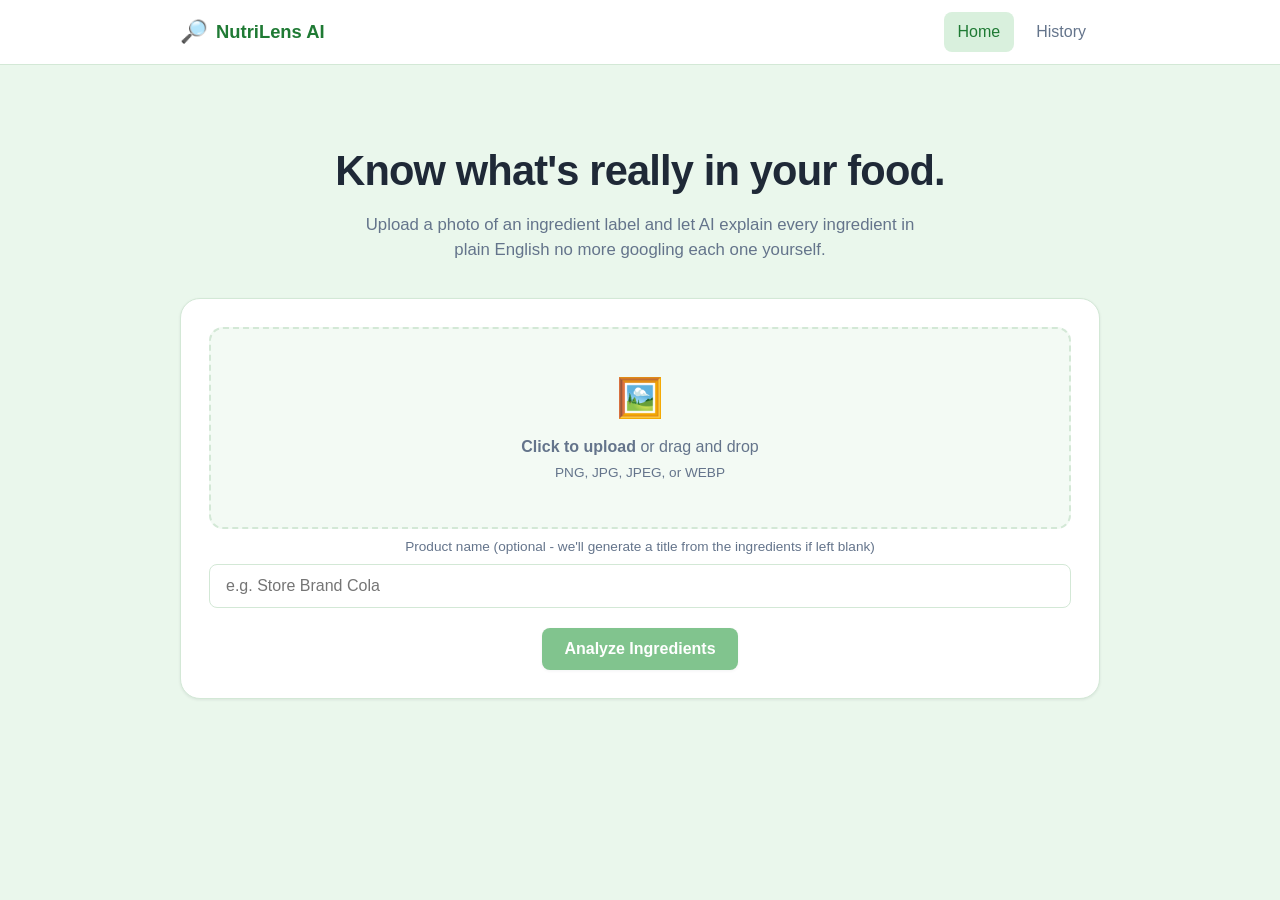
<file: index.html>
<!DOCTYPE html>
<html lang="en">
<head>
  <meta charset="UTF-8" />
  <meta name="viewport" content="width=device-width, initial-scale=1.0" />
  <title>NutriLens AI - Understand Your Food</title>
  <link rel="stylesheet" href="styles.css" />
</head>
<body>
  <nav class="navbar">
    <div class="container">
      <div class="brand"><span class="logo-emoji">🔎</span> NutriLens AI</div>
      <div class="nav-links">
        <a href="index.html" class="active">Home</a>
        <a href="history.html">History</a>
      </div>
    </div>
  </nav>

  <main>
    <div class="container">
      <section class="hero">
        <h1>Know what's really in your food.</h1>
        <p>
          Upload a photo of an ingredient label and let AI explain every
          ingredient in plain English no more googling each one yourself.
        </p>
      </section>

      <div class="tab-panel active" id="panel-image">
        <div class="card">
          <div class="dropzone" id="dropzone">
            <div class="dz-icon">🖼️</div>
            <p><strong>Click to upload</strong> or drag and drop</p>
            <p class="dz-hint">PNG, JPG, JPEG, or WEBP</p>
            <input type="file" id="file-input" accept=".png,.jpg,.jpeg,.webp,image/png,image/jpeg,image/webp" />
          </div>

          <div class="preview-wrap hidden" id="preview-wrap">
            <img id="preview-img" alt="Selected label preview" />
            <div class="file-name" id="preview-filename"></div>
          </div>

          <div class="field-hint" style="text-align:center;">
            Product name (optional - we'll generate a title from the ingredients if left blank)
          </div>
          <input type="text" id="image-product-name" placeholder="e.g. Store Brand Cola"
                 style="width:100%; margin-top:6px; padding:12px 16px; border-radius:8px; border:1px solid var(--color-border); font-size:1rem;" />

          <div class="actions-row">
            <button class="btn btn-primary" id="analyze-image-btn" disabled>Analyze Ingredients</button>
          </div>

          <div class="alert alert-error hidden" id="image-error"></div>
        </div>
      </div>
    </div>
  </main>

  <div class="loading-overlay hidden" id="loading-overlay">
    <div class="spinner"></div>
    <p id="loading-text">Analyzing ingredients&hellip;</p>
  </div>

  <script src="script.js"></script>
</body>
</html>
</file>
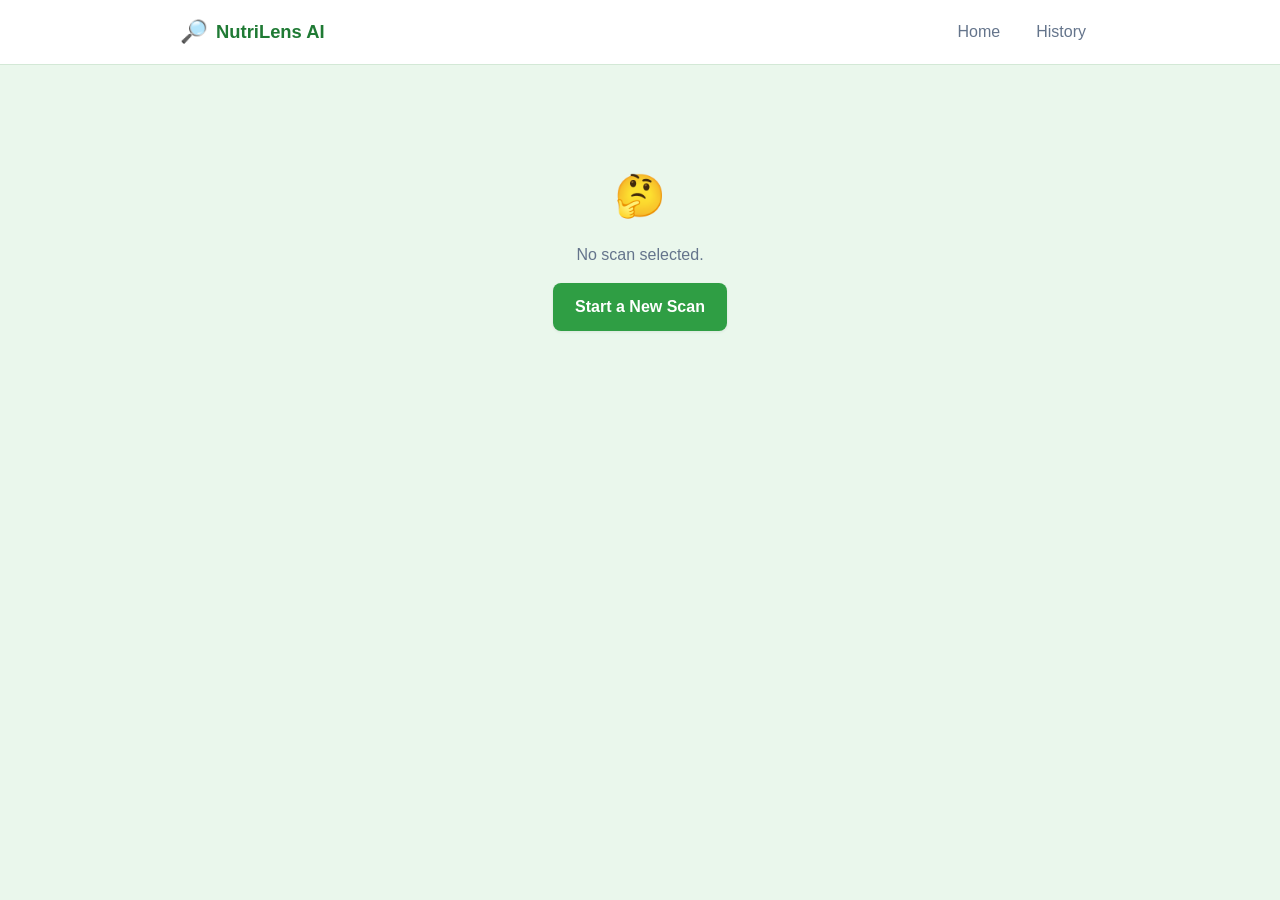
<file: results.html>
<!DOCTYPE html>
<html lang="en">
<head>
  <meta charset="UTF-8" />
  <meta name="viewport" content="width=device-width, initial-scale=1.0" />
  <title>Results - NutriLens AI</title>
  <link rel="stylesheet" href="styles.css" />
</head>
<body>
  <nav class="navbar">
    <div class="container">
      <div class="brand"><span class="logo-emoji">🔎</span> NutriLens AI</div>
      <div class="nav-links">
        <a href="index.html">Home</a>
        <a href="history.html">History</a>
      </div>
    </div>
  </nav>

  <main>
    <div class="container" id="results-container">
    </div>
  </main>

  <div class="loading-overlay hidden" id="loading-overlay">
    <div class="spinner"></div>
    <p id="loading-text">Loading results&hellip;</p>
  </div>

  <script src="script.js"></script>
</body>
</html>
</file>
<file: styles.css>
:root {
  --color-bg: #eaf7ec;
  --color-surface: #ffffff;
  --color-primary: #2f9e44;
  --color-primary-dark: #1f7a34;
  --color-primary-light: #d9f0dd;
  --color-accent: #4caf50;
  --color-text: #1f2937;
  --color-text-muted: #64748b;
  --color-border: #d3e8d6;
  --color-danger: #dc2626;
  --color-danger-light: #fee2e2;
  --color-warning: #d97706;
  --color-success: #16a34a;
  --color-success-dark: #15803d;
  --color-success-light: #dcfce7;

  --radius-sm: 8px;
  --radius-md: 14px;
  --radius-lg: 20px;

  --shadow-sm: 0 1px 3px rgba(16, 24, 40, 0.08);
  --shadow-md: 0 4px 16px rgba(16, 24, 40, 0.08);
  --shadow-lg: 0 12px 32px rgba(16, 24, 40, 0.12);

  --font-sans: "Inter", -apple-system, BlinkMacSystemFont, "Segoe UI", Roboto,
    Helvetica, Arial, sans-serif;
}

* {
  box-sizing: border-box;
}

html,
body {
  margin: 0;
  padding: 0;
}

body {
  font-family: var(--font-sans);
  background: var(--color-bg);
  color: var(--color-text);
  line-height: 1.5;
  min-height: 100vh;
  display: flex;
  flex-direction: column;
}

a {
  color: inherit;
  text-decoration: none;
}

img {
  max-width: 100%;
  display: block;
}


.container {
  width: 100%;
  max-width: 960px;
  margin: 0 auto;
  padding: 0 20px;
}

main {
  flex: 1;
  padding: 40px 0 80px;
}

.navbar {
  background: var(--color-surface);
  border-bottom: 1px solid var(--color-border);
  position: sticky;
  top: 0;
  z-index: 50;
}

.navbar .container {
  display: flex;
  align-items: center;
  justify-content: space-between;
  height: 64px;
}

.brand {
  display: flex;
  align-items: center;
  gap: 8px;
  font-weight: 700;
  font-size: 1.15rem;
  color: var(--color-primary-dark);
}

.brand .logo-emoji {
  font-size: 1.4rem;
}

.nav-links {
  display: flex;
  gap: 8px;
}

.nav-links a {
  padding: 8px 14px;
  border-radius: var(--radius-sm);
  font-weight: 500;
  color: var(--color-text-muted);
  transition: background 0.15s ease, color 0.15s ease;
}

.nav-links a:hover,
.nav-links a.active {
  background: var(--color-primary-light);
  color: var(--color-primary-dark);
}

.hero {
  text-align: center;
  margin-bottom: 36px;
}

.hero h1 {
  font-size: clamp(1.8rem, 4vw, 2.6rem);
  margin-bottom: 10px;
  letter-spacing: -0.02em;
}

.hero p {
  color: var(--color-text-muted);
  max-width: 560px;
  margin: 0 auto;
  font-size: 1.05rem;
}

.card {
  background: var(--color-surface);
  border: 1px solid var(--color-border);
  border-radius: var(--radius-lg);
  box-shadow: var(--shadow-sm);
  padding: 28px;
}

.tabs {
  display: flex;
  gap: 8px;
  margin-bottom: 24px;
  background: var(--color-surface);
  padding: 6px;
  border-radius: var(--radius-md);
  border: 1px solid var(--color-border);
  width: fit-content;
  margin-left: auto;
  margin-right: auto;
}

.tab-btn {
  border: none;
  background: transparent;
  padding: 10px 20px;
  border-radius: var(--radius-sm);
  font-weight: 600;
  font-size: 0.95rem;
  color: var(--color-text-muted);
  cursor: pointer;
  transition: background 0.15s ease, color 0.15s ease;
}

.tab-btn.active {
  background: var(--color-primary);
  color: #fff;
}

.tab-panel {
  display: none;
}

.tab-panel.active {
  display: block;
}

.dropzone {
  border: 2px dashed var(--color-border);
  border-radius: var(--radius-md);
  padding: 40px 20px;
  text-align: center;
  cursor: pointer;
  transition: border-color 0.15s ease, background 0.15s ease;
  background: #f3faf4;
}

.dropzone:hover,
.dropzone.dragover {
  border-color: var(--color-primary);
  background: var(--color-primary-light);
}

.dropzone .dz-icon {
  font-size: 2.4rem;
  margin-bottom: 8px;
}

.dropzone p {
  margin: 4px 0;
  color: var(--color-text-muted);
}

.dropzone .dz-hint {
  font-size: 0.85rem;
}

#file-input {
  display: none;
}

.preview-wrap {
  margin-top: 20px;
  text-align: center;
}

.preview-wrap img {
  max-height: 260px;
  margin: 0 auto;
  border-radius: var(--radius-md);
  box-shadow: var(--shadow-sm);
  border: 1px solid var(--color-border);
}

.preview-wrap .file-name {
  margin-top: 8px;
  font-size: 0.9rem;
  color: var(--color-text-muted);
}

.btn {
  display: inline-flex;
  align-items: center;
  justify-content: center;
  gap: 8px;
  border: none;
  border-radius: var(--radius-sm);
  padding: 12px 22px;
  font-size: 1rem;
  font-weight: 600;
  cursor: pointer;
  transition: transform 0.1s ease, background 0.15s ease, box-shadow 0.15s ease;
}

.btn:disabled {
  opacity: 0.6;
  cursor: not-allowed;
}

.btn-primary {
  background: var(--color-primary);
  color: #fff;
  box-shadow: var(--shadow-sm);
}

.btn-primary:hover:not(:disabled) {
  background: var(--color-primary-dark);
}

.btn-secondary {
  background: var(--color-surface);
  color: var(--color-text);
  border: 1px solid var(--color-border);
}

.btn-secondary:hover:not(:disabled) {
  background: #f3f4f6;
}

.btn-block {
  width: 100%;
}

.actions-row {
  display: flex;
  gap: 12px;
  margin-top: 20px;
  justify-content: center;
  flex-wrap: wrap;
}

.field-hint {
  font-size: 0.85rem;
  color: var(--color-text-muted);
  margin-top: 8px;
}

.alert {
  border-radius: var(--radius-sm);
  padding: 14px 16px;
  margin-top: 16px;
  font-size: 0.95rem;
}

.alert-error {
  background: #fef2f2;
  color: var(--color-danger);
  border: 1px solid #fecaca;
}

.alert-info {
  background: #eefbf0;
  color: var(--color-accent);
  border: 1px solid #bfe6c8;
}

.hidden {
  display: none !important;
}

.loading-overlay {
  position: fixed;
  inset: 0;
  background: rgba(255, 255, 255, 0.85);
  display: flex;
  flex-direction: column;
  align-items: center;
  justify-content: center;
  gap: 16px;
  z-index: 999;
}

.spinner {
  width: 48px;
  height: 48px;
  border: 5px solid var(--color-primary-light);
  border-top-color: var(--color-primary);
  border-radius: 50%;
  animation: spin 0.8s linear infinite;
}

.loading-overlay p {
  font-weight: 600;
  color: var(--color-text-muted);
}

@keyframes spin {
  to {
    transform: rotate(360deg);
  }
}

.results-header {
  display: flex;
  justify-content: space-between;
  align-items: flex-start;
  gap: 16px;
  flex-wrap: wrap;
  margin-bottom: 24px;
}

.results-header h1 {
  margin: 0 0 6px;
  font-size: 1.8rem;
}

.results-meta {
  color: var(--color-text-muted);
  font-size: 0.9rem;
}

.badge {
  display: inline-block;
  padding: 6px 14px;
  border-radius: 999px;
  font-size: 0.85rem;
  font-weight: 600;
  background: var(--color-success-light);
  color: var(--color-success-dark);
  white-space: nowrap;
}

.badge-warning {
  background: #fef3c7;
  color: var(--color-warning);
}

.badge-danger {
  background: #fee2e2;
  color: var(--color-danger);
}

.section-title {
  font-size: 1.15rem;
  font-weight: 700;
  margin: 0 0 14px;
  display: flex;
  align-items: center;
  gap: 8px;
}

.grid-2 {
  display: grid;
  grid-template-columns: 1fr 1fr;
  gap: 20px;
}

.section-block {
  margin-bottom: 28px;
}

.pill-list {
  list-style: none;
  margin: 0;
  padding: 0;
  display: flex;
  flex-direction: column;
  gap: 10px;
}

.pill-list li {
  padding: 10px 14px;
  border-radius: var(--radius-sm);
  font-size: 0.92rem;
}

.pros li {
  background: #f0fdf4;
  border-left: 3px solid var(--color-success);
}

.cons li {
  background: #fef2f2;
  border-left: 3px solid var(--color-danger);
}

.alternatives li {
  background: var(--color-primary-light);
  border-left: 3px solid var(--color-primary);
}

.score-grid {
  display: grid;
  gap: 18px;
}

.score-item .score-label {
  display: flex;
  justify-content: space-between;
  font-weight: 600;
  margin-bottom: 6px;
  font-size: 0.92rem;
}

.progress-track {
  background: #eef0f3;
  border-radius: 999px;
  height: 12px;
  overflow: hidden;
}

.progress-fill {
  height: 100%;
  border-radius: 999px;
  background: linear-gradient(90deg, #22c55e, #16a34a);
  transition: width 0.6s ease;
}

.progress-fill.mid {
  background: linear-gradient(90deg, #facc15, #d97706);
}

.progress-fill.low {
  background: linear-gradient(90deg, #f87171, #dc2626);
}

.ingredient-grid {
  display: grid;
  grid-template-columns: repeat(auto-fill, minmax(260px, 1fr));
  gap: 16px;
}

.ingredient-card {
  background: var(--color-surface);
  border: 1px solid var(--color-border);
  border-radius: var(--radius-md);
  padding: 18px;
  box-shadow: var(--shadow-sm);
}

.ingredient-card h3 {
  margin: 0 0 8px;
  font-size: 1.02rem;
  color: var(--color-primary-dark);
  border-bottom: 2px solid var(--color-primary-light);
  padding-bottom: 8px;
}

.ingredient-card .label {
  font-size: 0.75rem;
  text-transform: uppercase;
  letter-spacing: 0.04em;
  color: var(--color-text-muted);
  font-weight: 700;
  margin-top: 10px;
}

.ingredient-card p {
  margin: 4px 0 0;
  font-size: 0.92rem;
}

.disclaimer {
  margin-top: 32px;
  padding: 16px;
  background: #f9fafb;
  border-radius: var(--radius-sm);
  color: var(--color-text-muted);
  font-size: 0.85rem;
  border: 1px dashed var(--color-border);
}

.history-list {
  display: flex;
  flex-direction: column;
  gap: 12px;
}

.history-item {
  display: flex;
  align-items: center;
  justify-content: space-between;
  gap: 16px;
  background: var(--color-surface);
  border: 1px solid var(--color-border);
  border-radius: var(--radius-md);
  padding: 16px 20px;
  transition: box-shadow 0.15s ease, transform 0.1s ease;
  cursor: pointer;
}

.history-item:hover {
  box-shadow: var(--shadow-md);
  transform: translateY(-1px);
}

.history-item-main h3 {
  margin: 0 0 4px;
  font-size: 1.05rem;
}

.history-item-main .meta {
  font-size: 0.85rem;
  color: var(--color-text-muted);
}

.history-score {
  display: flex;
  align-items: center;
  gap: 10px;
  font-weight: 700;
}

.empty-state {
  text-align: center;
  padding: 60px 20px;
  color: var(--color-text-muted);
}

.empty-state .dz-icon {
  font-size: 2.6rem;
  margin-bottom: 12px;
}

footer {
  text-align: center;
  padding: 20px;
  color: var(--color-text-muted);
  font-size: 0.85rem;
  border-top: 1px solid var(--color-border);
}

@media (max-width: 640px) {
  .grid-2 {
    grid-template-columns: 1fr;
  }

  .navbar .container {
    flex-direction: column;
    height: auto;
    padding: 12px 20px;
    gap: 8px;
  }

  .results-header {
    flex-direction: column;
  }
}
</file>
